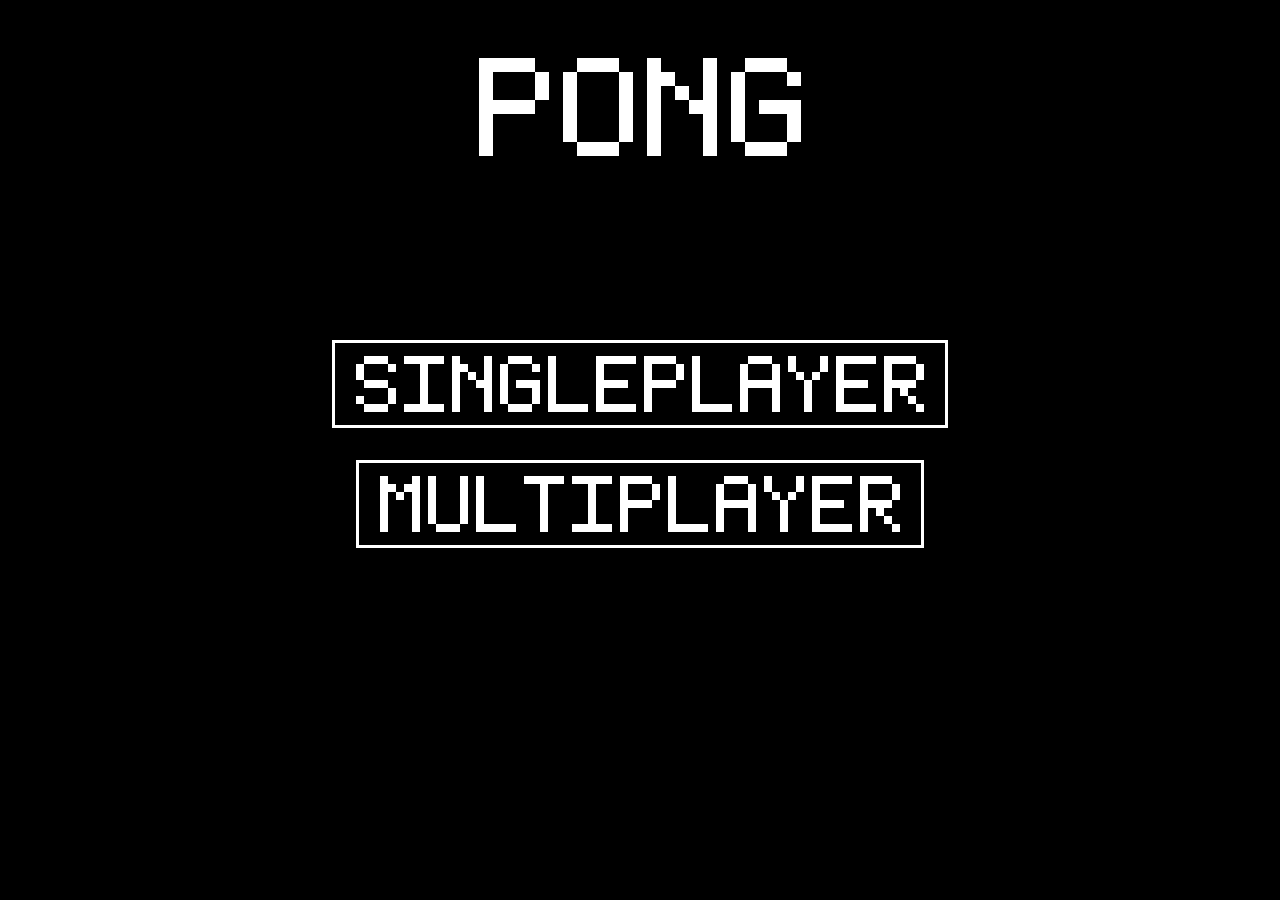
<file: index.html>
<!DOCTYPE html>
<html lang="en">
<head>
  <meta charset="utf-8" />
  <meta name="viewport" content="width=device-width, initial-scale=1, maximum-scale=1, user-scalable=no, viewport-fit=cover" />
  <meta name="apple-mobile-web-app-capable" content="yes" />
  <meta name="apple-mobile-web-app-status-bar-style" content="black-translucent" />
  <title>PONG</title>
  <link rel="stylesheet" href="style.css" />
  <!-- Favicons -->
  <link rel="apple-touch-icon" sizes="180x180" href="img/apple-touch-icon.png">
  <link rel="icon" type="image/png" sizes="32x32" href="img/favicon-32x32.png">
  <link rel="icon" type="image/png" sizes="16x16" href="img/favicon-16x16.png">
  <link rel="manifest" href="img/site.webmanifest">
  <link rel="shortcut icon" href="img/favicon.ico">
  <meta name="theme-color" content="#000000">
</head>
<body>
  <canvas id="game" aria-label="Pong game area"></canvas>
  <script type="module" src="js/main.js"></script>
</body>
</html>
</file>
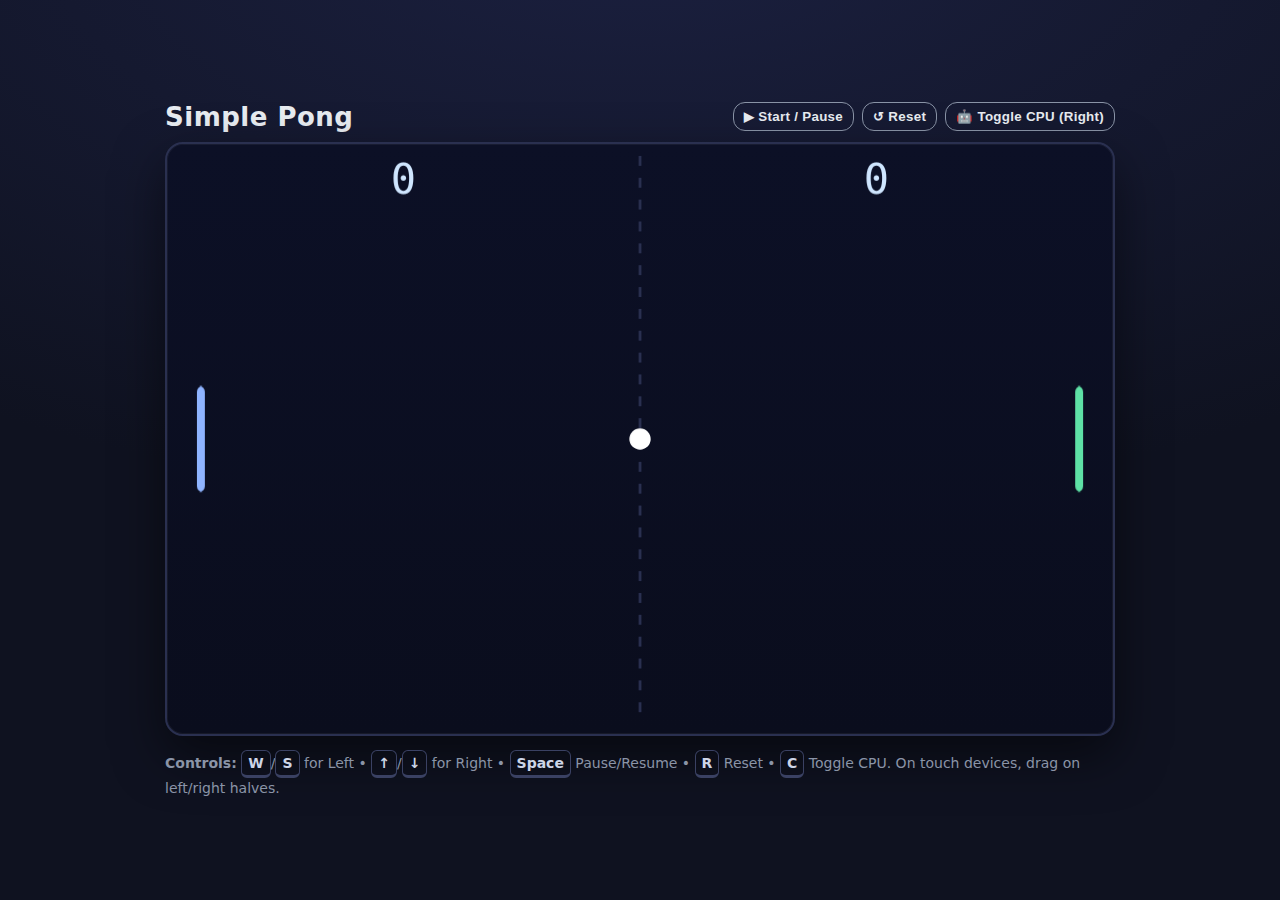
<file: simple_pong_git_hub_pages_ready_index.html>
<!doctype html>
<html lang="en">
<head>
  <meta charset="utf-8" />
  <meta name="viewport" content="width=device-width, initial-scale=1" />
  <title>Simple Pong</title>
  <style>
    :root{
      --bg:#0f1220; --fg:#e8ecf1; --accent:#5ee1a6; --muted:#8a94a7;
    }
    *{box-sizing:border-box}
    html,body{height:100%;margin:0}
    body{
      display:grid; place-items:center; background:radial-gradient(1200px 600px at 50% -10%, #1b2040, var(--bg));
      color:var(--fg); font-family:system-ui,-apple-system,Segoe UI,Roboto,Ubuntu,Cantarell,"Helvetica Neue",Arial,sans-serif;
    }
    .wrap{width:min(94vw, 950px);}
    header{display:flex; justify-content:space-between; align-items:center; gap:1rem; margin-bottom:10px}
    h1{font-size:clamp(18px,3vw,26px); margin:0; letter-spacing:0.5px}
    .btnrow{display:flex; gap:8px; flex-wrap:wrap}
    button{
      background:transparent; border:1px solid var(--muted); color:var(--fg);
      padding:6px 10px; border-radius:12px; cursor:pointer; font-weight:600; letter-spacing:0.3px;
    }
    button:hover{border-color:var(--accent); color:var(--accent)}
    #board{
      width:100%; aspect-ratio:16/10; border-radius:18px; border:2px solid #2a3050;
      background:linear-gradient(180deg, #0c1026, #0a0d1d);
      box-shadow:0 20px 50px rgba(0,0,0,.5), inset 0 0 0 1px rgba(255,255,255,.05);
      touch-action:none;
    }
    .help{
      margin-top:10px; color:var(--muted); font-size:14px; line-height:1.45;
    }
    .kbd{display:inline-block; border:1px solid #3a4163; border-bottom-width:3px; padding:2px 6px; border-radius:6px; font-weight:700; color:#cdd5e7}
    .toast{
      position:fixed; left:50%; transform:translateX(-50%);
      bottom:16px; background:#111525; color:#d9e3f7; border:1px solid #2c3254; border-radius:12px;
      padding:8px 12px; font-size:13px; opacity:.95
    }
  </style>
</head>
<body>
  <div class="wrap">
    <header>
      <h1>Simple Pong</h1>
      <div class="btnrow">
        <button id="startBtn" title="Space">▶ Start / Pause</button>
        <button id="resetBtn" title="R">↺ Reset</button>
        <button id="cpuBtn" title="C">🤖 Toggle CPU (Right)</button>
      </div>
    </header>
    <canvas id="board" width="800" height="500" aria-label="Pong game area"></canvas>
    <div class="help">
      <strong>Controls:</strong>
      <span class="kbd">W</span>/<span class="kbd">S</span> for Left •
      <span class="kbd">↑</span>/<span class="kbd">↓</span> for Right •
      <span class="kbd">Space</span> Pause/Resume •
      <span class="kbd">R</span> Reset •
      <span class="kbd">C</span> Toggle CPU. On touch devices, drag on left/right halves.
    </div>
  </div>

  <div class="toast" id="toast" style="display:none"></div>

  <script>
    /* Utility: crisp canvas with devicePixelRatio */
    const canvas = document.getElementById('board');
    const ctx = canvas.getContext('2d');
    function fitCanvas(){
      const dpr = Math.max(1, window.devicePixelRatio || 1);
      const rect = canvas.getBoundingClientRect();
      canvas.width = Math.round(rect.width * dpr);
      canvas.height = Math.round(rect.height * dpr);
      scale = dpr; // used for drawing sizes
    }
    let scale = 1; fitCanvas();
    addEventListener('resize', fitCanvas);

    // Game state
    const state = {
      running:false,
      leftUp:false,leftDown:false,rightUp:false,rightDown:false,
      cpu:true,
      scoreL:0, scoreR:0, winScore:11,
    };

    // Entities (sizes expressed relative to canvas height for consistency)
    function dims(){
      const h = canvas.height;
      const w = canvas.width;
      return {
        w, h,
        paddleW: Math.max(8*scale, w*0.008),
        paddleH: Math.max(70*scale, h*0.18),
        ballR: Math.max(6*scale, h*0.018),
        lineW: Math.max(2*scale, w*0.003)
      }
    }

    let L = {x:0, y:0, vy:0};
    let R = {x:0, y:0, vy:0};
    let ball = {x:0, y:0, vx:0, vy:0, speedBase:0.42, speedMax:1.25}; // pixels/ms (scaled later)

    function resetPositions(dir = Math.random() < 0.5 ? -1 : 1){
      const d = dims();
      L.x = 30*scale; R.x = d.w - 30*scale - d.paddleW;
      L.y = R.y = (d.h - d.paddleH)/2; L.vy = R.vy = 0;
      ball.x = d.w/2; ball.y = d.h/2;
      const speed = (ball.speedBase + Math.random()*0.08) * d.h; // scale by canvas height
      const angle = (Math.random()*0.6 - 0.3); // -0.3..0.3 rad from horizontal
      ball.vx = Math.cos(angle)*speed*dir; ball.vy = Math.sin(angle)*speed;
    }

    resetPositions();

    // Input
    addEventListener('keydown', (e)=>{
      if(e.repeat) return;
      if(e.code==='KeyW') state.leftUp = true;
      if(e.code==='KeyS') state.leftDown = true;
      if(e.code==='ArrowUp') state.rightUp = true;
      if(e.code==='ArrowDown') state.rightDown = true;
      if(e.code==='Space') toggleRun();
      if(e.code==='KeyR') resetGame();
      if(e.code==='KeyC') toggleCPU();
    });
    addEventListener('keyup', (e)=>{
      if(e.code==='KeyW') state.leftUp = false;
      if(e.code==='KeyS') state.leftDown = false;
      if(e.code==='ArrowUp') state.rightUp = false;
      if(e.code==='ArrowDown') state.rightDown = false;
    });

    // Touch / pointer controls: drag in left/right halves to move paddles
    let pointer = { active:false, id:null };
    canvas.addEventListener('pointerdown', (e)=>{ pointer.active=true; pointer.id=e.pointerId; canvas.setPointerCapture(e.pointerId); });
    canvas.addEventListener('pointerup', (e)=>{ pointer.active=false; pointer.id=null; });
    canvas.addEventListener('pointercancel', ()=>{ pointer.active=false; pointer.id=null; });
    canvas.addEventListener('pointermove', (e)=>{
      if(!pointer.active) return;
      const rect = canvas.getBoundingClientRect();
      const x = (e.clientX - rect.left) * (canvas.width/rect.width);
      const y = (e.clientY - rect.top) * (canvas.height/rect.height);
      const d = dims();
      if(x < canvas.width/2){ // left side control
        L.y = Math.max(0, Math.min(d.h - d.paddleH, y - d.paddleH/2));
      } else { // right side control
        R.y = Math.max(0, Math.min(d.h - d.paddleH, y - d.paddleH/2));
      }
    });

    // Buttons
    const startBtn = document.getElementById('startBtn');
    const resetBtn = document.getElementById('resetBtn');
    const cpuBtn   = document.getElementById('cpuBtn');
    startBtn.onclick = toggleRun; resetBtn.onclick = resetGame; cpuBtn.onclick = toggleCPU;

    function toggleRun(){ state.running = !state.running; showToast(state.running? 'Game resumed' : 'Paused'); }
    function resetGame(){ state.scoreL=0; state.scoreR=0; state.running=false; resetPositions(); showToast('Reset'); draw(0,true); }
    function toggleCPU(){ state.cpu = !state.cpu; showToast(state.cpu? 'CPU enabled (Right)' : 'CPU disabled'); }

    // Core loop
    let last = performance.now();
    function loop(now){
      const dt = Math.min(32, now - last); // ms clamp
      last = now;
      if(state.running) update(dt);
      draw(dt);
      requestAnimationFrame(loop);
    }
    requestAnimationFrame(loop);

    function update(dt){
      const d = dims();
      const paddleSpeed = 0.85 * d.h; // px/sec, scaled to canvas height

      // Left paddle movement
      if(state.leftUp) L.y -= paddleSpeed * (dt/1000);
      if(state.leftDown) L.y += paddleSpeed * (dt/1000);

      // Right paddle movement (human or CPU)
      if(state.cpu){
        const target = ball.y - d.paddleH/2 + (Math.sin(performance.now()/180) * 10*scale);
        const dir = Math.sign(target - R.y);
        R.y += dir * paddleSpeed * 0.75 * (dt/1000);
      } else {
        if(state.rightUp) R.y -= paddleSpeed * (dt/1000);
        if(state.rightDown) R.y += paddleSpeed * (dt/1000);
      }

      // Clamp paddles
      L.y = Math.max(0, Math.min(d.h - d.paddleH, L.y));
      R.y = Math.max(0, Math.min(d.h - d.paddleH, R.y));

      // Move ball
      ball.x += ball.vx * (dt/1000);
      ball.y += ball.vy * (dt/1000);

      // Collide top/bottom
      if(ball.y - d.ballR <= 0 && ball.vy < 0){ ball.y = d.ballR; ball.vy *= -1; }
      if(ball.y + d.ballR >= d.h && ball.vy > 0){ ball.y = d.h - d.ballR; ball.vy *= -1; }

      // Collide paddles
      function hitPaddle(P){
        const withinY = ball.y > P.y && ball.y < P.y + d.paddleH;
        return withinY;
      }
      // Left paddle
      if(ball.x - d.ballR <= L.x + d.paddleW && ball.vx < 0){
        if(hitPaddle(L)){
          ball.x = L.x + d.paddleW + d.ballR;
          reflectFromPaddle(L);
        }
      }
      // Right paddle
      if(ball.x + d.ballR >= R.x && ball.vx > 0){
        if(hitPaddle(R)){
          ball.x = R.x - d.ballR;
          reflectFromPaddle(R);
        }
      }

      // Score
      if(ball.x < -d.ballR){ state.scoreR++; resetPositions(1); state.running=false; showToast(`Point Right • ${state.scoreL}–${state.scoreR}`) }
      if(ball.x > d.w + d.ballR){ state.scoreL++; resetPositions(-1); state.running=false; showToast(`Point Left • ${state.scoreL}–${state.scoreR}`) }

      // Win condition
      if(state.scoreL >= state.winScore || state.scoreR >= state.winScore){
        state.running=false; showToast(`${state.scoreL>state.scoreR? 'Left':'Right'} wins!`);
      }
    }

    function reflectFromPaddle(P){
      const d = dims();
      // Determine impact point relative to paddle center (-1..1)
      const rel = ((ball.y - (P.y + d.paddleH/2)) / (d.paddleH/2));
      const maxBounce = 0.70; // radians
      const ang = rel * maxBounce; // negative = up, positive = down
      const speed = Math.min(Math.hypot(ball.vx, ball.vy) * 1.05, ball.speedMax * d.h);
      const dir = (P === L) ? 1 : -1;
      ball.vx = Math.cos(ang) * speed * dir;
      ball.vy = Math.sin(ang) * speed;
    }

    // Render
    function draw(){
      const d = dims();
      ctx.clearRect(0,0,d.w,d.h);

      // Middle dashed line
      ctx.setLineDash([10*scale, 12*scale]);
      ctx.lineWidth = d.lineW; ctx.strokeStyle = '#2a3050';
      ctx.beginPath(); ctx.moveTo(d.w/2, 12*scale); ctx.lineTo(d.w/2, d.h-12*scale); ctx.stroke();
      ctx.setLineDash([]);

      // Scores
      ctx.fillStyle = '#cfe6ff';
      ctx.font = `${Math.round(42*scale)}px ui-monospace, SFMono-Regular, Menlo, Consolas, monospace`;
      ctx.textAlign = 'center'; ctx.textBaseline = 'top';
      ctx.fillText(state.scoreL, d.w*0.25, 18*scale);
      ctx.fillText(state.scoreR, d.w*0.75, 18*scale);

      // Paddles
      ctx.fillStyle = '#8fb4ff';
      roundRect(ctx, L.x, L.y, d.paddleW, d.paddleH, 6*scale);
      ctx.fillStyle = '#5ee1a6';
      roundRect(ctx, R.x, R.y, d.paddleW, d.paddleH, 6*scale);

      // Ball (glow)
      ctx.beginPath(); ctx.fillStyle = '#ffffff';
      ctx.arc(ball.x, ball.y, d.ballR, 0, Math.PI*2); ctx.fill();
    }

    function roundRect(ctx, x,y,w,h,r){
      ctx.beginPath();
      ctx.moveTo(x+r, y);
      ctx.arcTo(x+w, y, x+w, y+h, r);
      ctx.arcTo(x+w, y+h, x, y+h, r);
      ctx.arcTo(x, y+h, x, y, r);
      ctx.arcTo(x, y, x+w, y, r);
      ctx.closePath(); ctx.fill();
    }

    // Toast helper
    const toast = document.getElementById('toast');
    let toastTimer;
    function showToast(msg){
      toast.textContent = msg; toast.style.display='block';
      clearTimeout(toastTimer);
      toastTimer = setTimeout(()=> toast.style.display='none', 1500);
    }

    // Initial paint
    draw(0, true);
  </script>
</body>
</html>
</file>
<file: style.css>
html, body {
  height: 100%;
  margin: 0;
  background: #000;
  overflow: hidden;
  overscroll-behavior: none;
  -webkit-text-size-adjust: 100%;
  -webkit-tap-highlight-color: rgba(0,0,0,0);
  -webkit-touch-callout: none;
  -webkit-user-select: none;
  user-select: none;
}

#game {
  display: block;
  width: 100vw;
  height: 100vh;
  image-rendering: pixelated;
  background: #000;
  /* Prevent page scroll/zoom during touch controls */
  touch-action: none;
  -webkit-user-select: none;
}
</file>
